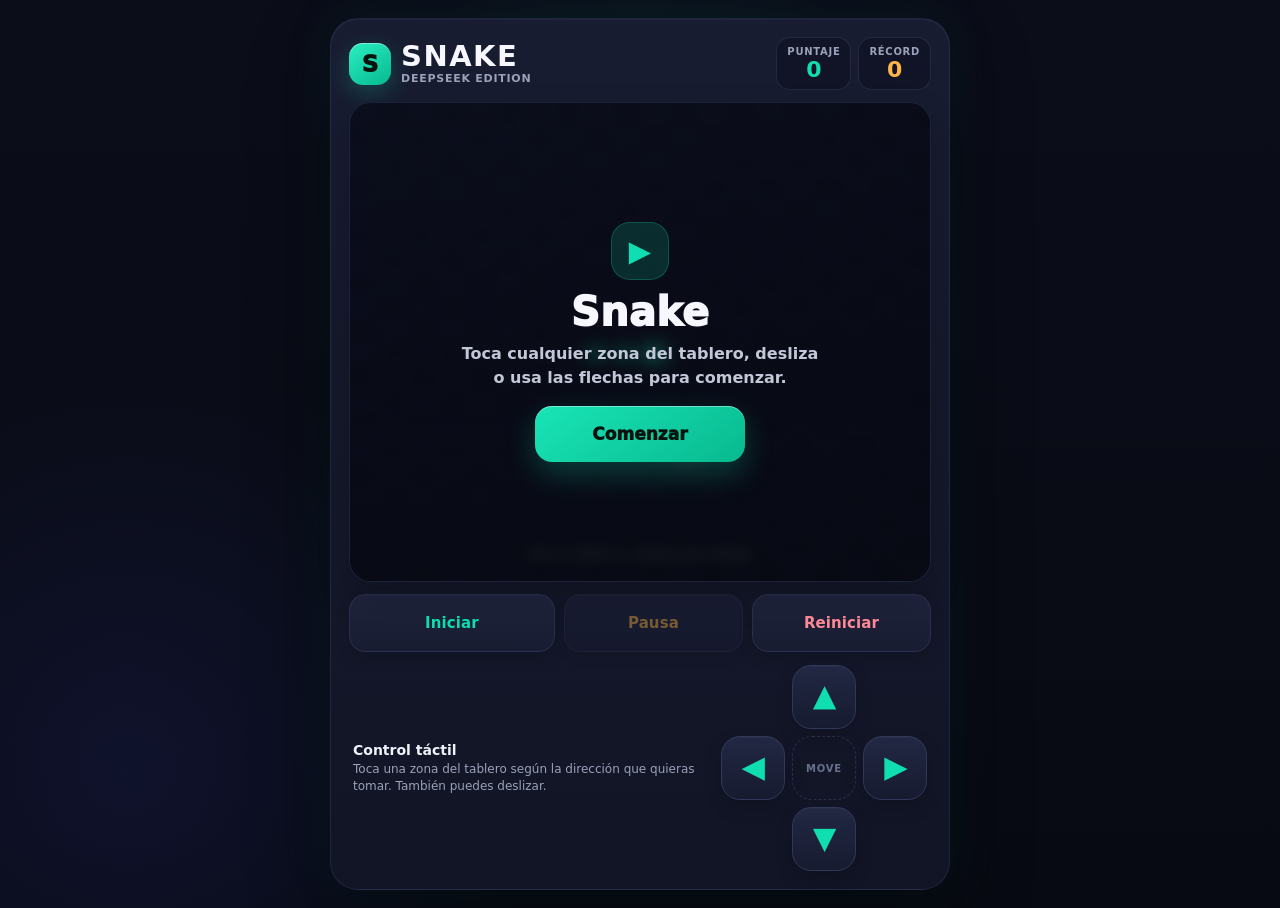
<file: app/src/main/assets/index.html>
<!DOCTYPE html>
<html lang="es">
<head>
<meta charset="UTF-8">
<meta name="viewport" content="width=device-width, initial-scale=1.0, maximum-scale=1.0, user-scalable=no, viewport-fit=cover">
<meta name="theme-color" content="#090b16">
<title>Snake DeepSeek</title>
<style>
:root{
  --bg:#090b16;
  --panel:#15182b;
  --panel-2:#1b1f36;
  --line:#2a3050;
  --text:#f7f8ff;
  --muted:#9aa1b9;
  --green:#10ddb0;
  --green-2:#08b98f;
  --green-soft:rgba(16,221,176,.16);
  --orange:#ffb547;
  --red:#ff5c70;
}
*{box-sizing:border-box;margin:0;padding:0}
html,body{width:100%;min-height:100%;background:var(--bg)}
body{
  min-height:100dvh;
  display:flex;
  align-items:center;
  justify-content:center;
  padding:max(18px,env(safe-area-inset-top)) 14px max(18px,env(safe-area-inset-bottom));
  overflow:hidden;
  color:var(--text);
  font-family:Inter,"Segoe UI",Roboto,system-ui,-apple-system,sans-serif;
  background:
    radial-gradient(circle at 50% 28%,rgba(16,221,176,.12),transparent 34%),
    radial-gradient(circle at 10% 85%,rgba(76,91,255,.10),transparent 30%),
    linear-gradient(180deg,#0b0d19 0%,#080a13 100%);
  touch-action:none;
  user-select:none;
  -webkit-user-select:none;
  -webkit-tap-highlight-color:transparent;
}
button{font:inherit}
.hidden{display:none!important}
.game-shell{
  width:min(94vw,620px);
  max-height:calc(100dvh - 28px);
  display:flex;
  flex-direction:column;
  gap:12px;
  padding:18px;
  border:1px solid rgba(137,151,212,.12);
  border-radius:28px;
  background:linear-gradient(180deg,rgba(25,29,50,.98),rgba(18,21,38,.98));
  box-shadow:
    0 28px 80px rgba(0,0,0,.44),
    0 0 55px rgba(16,221,176,.08),
    inset 0 1px 0 rgba(255,255,255,.035);
}
.header{
  display:flex;
  align-items:center;
  justify-content:space-between;
  gap:12px;
}
.brand{display:flex;align-items:center;gap:10px;min-width:0}
.brand-mark{
  width:42px;height:42px;border-radius:14px;
  display:grid;place-items:center;
  color:#07130f;
  font-size:23px;font-weight:1000;
  background:linear-gradient(145deg,#29efc2,var(--green-2));
  box-shadow:0 8px 24px rgba(16,221,176,.24),inset 0 1px 0 rgba(255,255,255,.4);
}
.title-wrap{display:flex;flex-direction:column;gap:1px;min-width:0}
.title{
  color:var(--text);
  font-size:clamp(21px,5vw,29px);
  line-height:1;
  font-weight:900;
  letter-spacing:1.5px;
}
.subtitle{color:var(--muted);font-size:11px;font-weight:700;letter-spacing:.75px;text-transform:uppercase}
.score-box{display:flex;gap:7px;flex-shrink:0}
.score-card{
  min-width:72px;
  padding:8px 10px;
  border:1px solid rgba(139,153,215,.14);
  border-radius:14px;
  background:rgba(8,11,24,.36);
  text-align:center;
}
.score-label{display:block;color:var(--muted);font-size:10px;font-weight:800;text-transform:uppercase;letter-spacing:.7px}
.score-value{display:block;margin-top:1px;font-size:22px;font-weight:900;line-height:1.05;color:var(--green)}
.score-card.best .score-value{color:var(--orange)}
.canvas-wrapper{
  position:relative;
  width:100%;
  aspect-ratio:1/1;
  overflow:hidden;
  border:1px solid rgba(100,116,190,.18);
  border-radius:22px;
  background:#0d1020;
  box-shadow:inset 0 0 45px rgba(0,0,0,.38),0 14px 32px rgba(0,0,0,.22);
  touch-action:none;
  cursor:pointer;
}
canvas{display:block;width:100%;height:100%;touch-action:none}
.board-badge{
  position:absolute;
  left:50%;bottom:12px;
  transform:translateX(-50%);
  z-index:4;
  max-width:calc(100% - 24px);
  padding:7px 12px;
  border:1px solid rgba(255,255,255,.08);
  border-radius:999px;
  background:rgba(7,9,18,.68);
  color:#c7ccdc;
  font-size:11px;
  font-weight:750;
  white-space:nowrap;
  pointer-events:none;
  backdrop-filter:blur(8px);
  -webkit-backdrop-filter:blur(8px);
  transition:opacity .25s,transform .25s;
}
.board-badge.playing{opacity:0;transform:translate(-50%,8px)}
.overlay{
  position:absolute;inset:0;z-index:8;
  display:flex;flex-direction:column;align-items:center;justify-content:center;
  gap:9px;padding:26px;text-align:center;
  background:linear-gradient(180deg,rgba(7,9,18,.68),rgba(7,9,18,.84));
  backdrop-filter:blur(7px);-webkit-backdrop-filter:blur(7px);
  pointer-events:none;
}
.overlay-icon{
  width:58px;height:58px;border-radius:19px;
  display:grid;place-items:center;
  margin-bottom:2px;
  background:var(--green-soft);
  border:1px solid rgba(16,221,176,.24);
  color:var(--green);
  font-size:29px;
}
.overlay h2{font-size:clamp(28px,7vw,40px);line-height:1.05;font-weight:950;letter-spacing:.3px}
.overlay .fs{font-size:clamp(18px,4.6vw,25px);font-weight:850;color:var(--green)}
.overlay .rec{font-size:clamp(16px,4vw,21px);font-weight:900;color:var(--orange);animation:recordPulse .8s ease-in-out infinite alternate}
.overlay .sub{max-width:360px;color:#c3c8d9;font-size:clamp(13px,3.3vw,16px);line-height:1.45;font-weight:600}
.overlay button{
  min-width:210px;min-height:56px;
  margin-top:8px;padding:0 26px;
  border:0;border-radius:17px;
  background:linear-gradient(145deg,#19e5b6,#08b98f);
  color:#05130f;font-size:17px;font-weight:950;
  box-shadow:0 12px 30px rgba(16,221,176,.24),inset 0 1px 0 rgba(255,255,255,.4);
  pointer-events:auto;
  transition:transform .12s,filter .12s;
}
.overlay button:active{transform:scale(.96);filter:brightness(.94)}
@keyframes recordPulse{from{transform:scale(1);opacity:.83}to{transform:scale(1.045);opacity:1}}
.action-row{display:grid;grid-template-columns:1.15fr 1fr 1fr;gap:9px}
.action-row button{
  min-width:0;min-height:58px;
  padding:0 8px;
  border:1px solid var(--line);
  border-radius:16px;
  background:linear-gradient(180deg,#20243d,#181c31);
  color:#e7e9f2;
  font-size:15px;
  font-weight:850;
  letter-spacing:.1px;
  box-shadow:inset 0 1px 0 rgba(255,255,255,.025),0 6px 16px rgba(0,0,0,.12);
  transition:transform .1s,border-color .1s,background .1s,opacity .1s;
}
.action-row button:active{transform:scale(.97);border-color:rgba(16,221,176,.62);background:#222842}
.action-row .start{color:var(--green)}
.action-row .pause{color:var(--orange)}
.action-row .reset{color:#ff8a98}
.action-row button:disabled{opacity:.42;transform:none}
.control-area{
  display:flex;
  align-items:center;
  justify-content:space-between;
  gap:14px;
  padding:1px 4px 0;
}
.control-copy{flex:1;min-width:0}
.control-copy strong{display:block;font-size:14px;color:#f0f2fb}
.control-copy span{display:block;margin-top:3px;color:var(--muted);font-size:12px;line-height:1.35}
.dpad{
  flex:0 0 auto;
  display:grid;
  grid-template-areas:". up ." "left center right" ". down .";
  grid-template-columns:64px 64px 64px;
  grid-template-rows:64px 64px 64px;
  gap:7px;
  touch-action:none;
}
.dpad button{
  width:64px;height:64px;
  display:grid;place-items:center;
  border:1px solid #303858;
  border-radius:19px;
  background:linear-gradient(180deg,#222743,#171b30);
  color:var(--green);
  font-size:28px;font-weight:950;line-height:1;
  box-shadow:inset 0 1px 0 rgba(255,255,255,.035),0 7px 18px rgba(0,0,0,.16);
  touch-action:none;
  transition:transform .08s,background .08s,border-color .08s,box-shadow .08s;
}
.dpad button:active,.dpad button.pressed{
  transform:scale(.92);
  border-color:rgba(16,221,176,.72);
  background:#26304a;
  box-shadow:0 0 22px rgba(16,221,176,.16);
}
.d-up{grid-area:up}.d-left{grid-area:left}.d-right{grid-area:right}.d-down{grid-area:down}
.dpad-center{
  grid-area:center;
  width:64px;height:64px;border-radius:20px;
  display:grid;place-items:center;
  color:#66708d;font-size:10px;font-weight:900;letter-spacing:.8px;
  border:1px dashed rgba(127,142,202,.22);
}
@media(max-width:560px){
  body{padding:max(12px,env(safe-area-inset-top)) 9px max(12px,env(safe-area-inset-bottom))}
  .game-shell{width:97vw;padding:13px;border-radius:24px;gap:10px}
  .brand-mark{width:38px;height:38px;border-radius:13px;font-size:21px}
  .title{font-size:22px}.subtitle{font-size:9px}
  .score-card{min-width:62px;padding:7px 8px}.score-value{font-size:19px}
  .canvas-wrapper{border-radius:19px}
  .action-row{gap:7px}.action-row button{min-height:56px;font-size:14px;border-radius:15px}
  .control-area{justify-content:center;padding-top:0}
  .control-copy{display:none}
  .dpad{grid-template-columns:68px 68px 68px;grid-template-rows:68px 68px 68px;gap:8px}
  .dpad button,.dpad-center{width:68px;height:68px;border-radius:20px}
}
@media(max-height:760px){
  body{align-items:flex-start;overflow:auto}
  .game-shell{max-height:none}
  .canvas-wrapper{width:min(100%,54dvh);align-self:center}
  .control-area{justify-content:center}
  .control-copy{display:none}
  .dpad{grid-template-columns:58px 58px 58px;grid-template-rows:58px 58px 58px;gap:6px}
  .dpad button,.dpad-center{width:58px;height:58px;border-radius:17px}
  .action-row button{min-height:52px}
}
</style>
</head>
<body>
<main class="game-shell">
  <header class="header">
    <div class="brand">
      <div class="brand-mark" aria-hidden="true">S</div>
      <div class="title-wrap">
        <h1 class="title">SNAKE</h1>
        <span class="subtitle">DeepSeek Edition</span>
      </div>
    </div>
    <div class="score-box" aria-label="Puntuación">
      <div class="score-card">
        <span class="score-label">Puntaje</span>
        <span class="score-value" id="scoreDisplay" aria-live="polite">0</span>
      </div>
      <div class="score-card best">
        <span class="score-label">Récord</span>
        <span class="score-value" id="bestDisplay">0</span>
      </div>
    </div>
  </header>

  <section class="canvas-wrapper" id="canvasWrapper" role="application" aria-label="Tablero de Snake. Toca alrededor de la cabeza o desliza para dirigir la serpiente.">
    <canvas id="gameCanvas" width="600" height="600"></canvas>
    <div class="board-badge" id="boardBadge">Toca el tablero o desliza para dirigir</div>
    <div class="overlay" id="overlay">
      <div class="overlay-icon" id="overlayIcon" aria-hidden="true">▶</div>
      <h2 id="overlayTitle">Snake</h2>
      <p class="fs hidden" id="overlayScoreLine">Puntaje: <span id="overlayScore">0</span></p>
      <p class="rec hidden" id="recordMsg">★ ¡Nuevo récord!</p>
      <p class="sub" id="overlaySub">Toca cualquier zona del tablero, desliza o usa las flechas para comenzar.</p>
      <button id="overlayBtn" type="button">Comenzar</button>
    </div>
  </section>

  <section class="action-row" aria-label="Acciones del juego">
    <button class="start" id="btnStart" type="button">Iniciar</button>
    <button class="pause" id="btnPause" type="button" disabled>Pausa</button>
    <button class="reset" id="btnReset" type="button">Reiniciar</button>
  </section>

  <section class="control-area">
    <div class="control-copy">
      <strong>Control táctil</strong>
      <span>Toca una zona del tablero según la dirección que quieras tomar. También puedes deslizar.</span>
    </div>
    <div class="dpad" id="dpad" aria-label="Controles de dirección">
      <button class="d-up" data-dir="up" type="button" aria-label="Arriba">▲</button>
      <button class="d-left" data-dir="left" type="button" aria-label="Izquierda">◀</button>
      <div class="dpad-center" aria-hidden="true">MOVE</div>
      <button class="d-right" data-dir="right" type="button" aria-label="Derecha">▶</button>
      <button class="d-down" data-dir="down" type="button" aria-label="Abajo">▼</button>
    </div>
  </section>
</main>

<script>
(function(){
  'use strict';

  const C=document.getElementById('gameCanvas');
  const CX=C.getContext('2d');
  const CW=document.getElementById('canvasWrapper');
  const S=document.getElementById('scoreDisplay');
  const B=document.getElementById('bestDisplay');
  const bS=document.getElementById('btnStart');
  const bP=document.getElementById('btnPause');
  const bR=document.getElementById('btnReset');
  const O=document.getElementById('overlay');
  const OI=document.getElementById('overlayIcon');
  const OT=document.getElementById('overlayTitle');
  const OSL=document.getElementById('overlayScoreLine');
  const OS=document.getElementById('overlayScore');
  const OSu=document.getElementById('overlaySub');
  const OB=document.getElementById('overlayBtn');
  const RM=document.getElementById('recordMsg');
  const badge=document.getElementById('boardBadge');
  const DP=[...document.querySelectorAll('[data-dir]')];

  const G=20;
  const U=C.width/G;
  const DM={up:{x:0,y:-1},down:{x:0,y:1},left:{x:-1,y:0},right:{x:1,y:0}};
  const OPP={up:'down',down:'up',left:'right',right:'left'};

  let snake=[];
  let food=null;
  let dir='right';
  let nextDir='right';
  let score=0;
  let best=0;
  let running=false;
  let paused=false;
  let gameOver=false;
  let tid=null;
  let interval=200;
  let audioContext=null;
  let pointerStart=null;
  let tapFlash=null;

  function ensureAudio(){
    try{
      if(!audioContext) audioContext=new (window.AudioContext||window.webkitAudioContext)();
      if(audioContext.state==='suspended') audioContext.resume();
    }catch(_){audioContext=null}
  }

  function beep(f,d,type='sine'){
    try{
      ensureAudio();
      if(!audioContext)return;
      const o=audioContext.createOscillator();
      const g=audioContext.createGain();
      o.type=type;o.frequency.value=f;
      g.gain.setValueAtTime(.10,audioContext.currentTime);
      g.gain.exponentialRampToValueAtTime(.001,audioContext.currentTime+d);
      o.connect(g);g.connect(audioContext.destination);
      o.start();o.stop(audioContext.currentTime+d);
    }catch(_){/* El juego continúa sin sonido. */}
  }

  function loadBest(){
    try{return Math.max(0,parseInt(localStorage.getItem('snakeBest'),10)||0)}catch(_){return 0}
  }
  function saveBest(v){try{localStorage.setItem('snakeBest',String(v))}catch(_){}}

  function placeFood(){
    const free=[];
    for(let x=0;x<G;x++){
      for(let y=0;y<G;y++){
        if(!snake.some(s=>s.x===x&&s.y===y)) free.push({x,y});
      }
    }
    food=free.length?free[Math.floor(Math.random()*free.length)]:null;
  }

  function roundedRect(ctx,x,y,w,h,r){
    const radius=Math.min(r,w/2,h/2);
    ctx.beginPath();
    ctx.moveTo(x+radius,y);
    ctx.lineTo(x+w-radius,y);
    ctx.quadraticCurveTo(x+w,y,x+w,y+radius);
    ctx.lineTo(x+w,y+h-radius);
    ctx.quadraticCurveTo(x+w,y+h,x+w-radius,y+h);
    ctx.lineTo(x+radius,y+h);
    ctx.quadraticCurveTo(x,y+h,x,y+h-radius);
    ctx.lineTo(x,y+radius);
    ctx.quadraticCurveTo(x,y,x+radius,y);
    ctx.closePath();
  }

  function drawBoard(){
    const gradient=CX.createLinearGradient(0,0,C.width,C.height);
    gradient.addColorStop(0,'#11152b');
    gradient.addColorStop(1,'#090c19');
    CX.fillStyle=gradient;
    CX.fillRect(0,0,C.width,C.height);

    for(let x=0;x<G;x++){
      for(let y=0;y<G;y++){
        CX.fillStyle=(x+y)%2===0?'rgba(62,72,130,.10)':'rgba(255,255,255,.008)';
        CX.fillRect(x*U,y*U,U,U);
      }
    }

    CX.strokeStyle='rgba(112,130,205,.09)';
    CX.lineWidth=1;
    for(let i=1;i<G;i++){
      CX.beginPath();CX.moveTo(i*U,0);CX.lineTo(i*U,C.height);CX.stroke();
      CX.beginPath();CX.moveTo(0,i*U);CX.lineTo(C.width,i*U);CX.stroke();
    }
  }

  function drawSnake(){
    snake.forEach((segment,index)=>{
      const isHead=index===0;
      const inset=isHead?2.3:4.2;
      const x=segment.x*U+inset;
      const y=segment.y*U+inset;
      const size=U-inset*2;

      CX.shadowColor=isHead?'rgba(32,242,191,.55)':'rgba(16,221,176,.24)';
      CX.shadowBlur=isHead?18:8;
      const grad=CX.createLinearGradient(x,y,x+size,y+size);
      if(isHead){grad.addColorStop(0,'#2bf0c3');grad.addColorStop(1,'#08bd91')}
      else{grad.addColorStop(0,'#12c99b');grad.addColorStop(1,'#08765d')}
      CX.fillStyle=grad;
      roundedRect(CX,x,y,size,size,isHead?8:7);
      CX.fill();
      CX.shadowBlur=0;

      if(isHead){
        const eyeR=2.2;
        const cx=x+size/2;
        const cy=y+size/2;
        let eyes=[];
        if(dir==='right') eyes=[[cx+5,cy-5],[cx+5,cy+5]];
        if(dir==='left') eyes=[[cx-5,cy-5],[cx-5,cy+5]];
        if(dir==='up') eyes=[[cx-5,cy-5],[cx+5,cy-5]];
        if(dir==='down') eyes=[[cx-5,cy+5],[cx+5,cy+5]];
        CX.fillStyle='#06251d';
        eyes.forEach(([ex,ey])=>{CX.beginPath();CX.arc(ex,ey,eyeR,0,Math.PI*2);CX.fill()});
      }
    });
  }

  function drawFood(){
    if(!food)return;
    const cx=food.x*U+U/2;
    const cy=food.y*U+U/2+1;
    CX.shadowColor='rgba(255,76,103,.62)';CX.shadowBlur=20;
    const grad=CX.createRadialGradient(cx-5,cy-6,2,cx,cy,U/2);
    grad.addColorStop(0,'#ff9aab');grad.addColorStop(.35,'#ff516b');grad.addColorStop(1,'#cb2542');
    CX.fillStyle=grad;
    CX.beginPath();CX.arc(cx,cy,U*.34,0,Math.PI*2);CX.fill();
    CX.shadowBlur=0;
    CX.strokeStyle='#77d66d';CX.lineWidth=3;CX.lineCap='round';
    CX.beginPath();CX.moveTo(cx+1,cy-U*.30);CX.quadraticCurveTo(cx+7,cy-U*.50,cx+11,cy-U*.44);CX.stroke();
  }

  function drawTapFlash(){
    if(!tapFlash)return;
    const age=performance.now()-tapFlash.time;
    if(age>240){tapFlash=null;return}
    const progress=age/240;
    CX.save();
    CX.globalAlpha=1-progress;
    CX.strokeStyle='#2bf0c3';CX.lineWidth=4;
    CX.beginPath();CX.arc(tapFlash.x,tapFlash.y,12+progress*28,0,Math.PI*2);CX.stroke();
    CX.restore();
    requestAnimationFrame(draw);
  }

  function draw(){
    CX.clearRect(0,0,C.width,C.height);
    drawBoard();
    drawSnake();
    drawFood();
    drawTapFlash();

    if(paused&&running){
      CX.fillStyle='rgba(4,6,13,.68)';CX.fillRect(0,0,C.width,C.height);
      CX.fillStyle='#f7f8ff';CX.font='900 52px "Segoe UI",sans-serif';
      CX.textAlign='center';CX.textBaseline='middle';
      CX.fillText('PAUSA',C.width/2,C.height/2-14);
      CX.fillStyle='#aab0c4';CX.font='700 22px "Segoe UI",sans-serif';
      CX.fillText('Toca el tablero para continuar',C.width/2,C.height/2+40);
    }
  }

  function updateControls(){
    bS.textContent=running?'Jugando':(gameOver?'Jugar':'Iniciar');
    bS.disabled=running;
    bP.disabled=!running||gameOver;
    bP.textContent=paused?'Continuar':'Pausa';
    badge.classList.toggle('playing',running&&!paused);
  }

  function showIntro(){
    OI.textContent='▶';
    OT.textContent='Snake';
    OSL.classList.add('hidden');
    RM.classList.add('hidden');
    OSu.textContent='Toca cualquier zona del tablero, desliza o usa las flechas para comenzar.';
    OB.textContent='Comenzar';
    O.classList.remove('hidden');
  }

  function init(showOverlay=true){
    const h=Math.floor(G/2);
    snake=[{x:h,y:h},{x:h-1,y:h},{x:h-2,y:h}];
    dir='right';nextDir='right';score=0;interval=200;
    best=loadBest();
    S.textContent='0';B.textContent=String(best);
    running=false;paused=false;gameOver=false;
    if(tid){clearTimeout(tid);tid=null}
    placeFood();
    if(showOverlay) showIntro(); else O.classList.add('hidden');
    updateControls();
    draw();
  }

  function schedule(){
    if(tid){clearTimeout(tid);tid=null}
    if(!paused&&running&&!gameOver) tid=setTimeout(step,interval);
  }

  function step(){
    if(gameOver||!running)return;
    if(paused){schedule();return}

    dir=nextDir;
    const head={x:snake[0].x+DM[dir].x,y:snake[0].y+DM[dir].y};
    const hitsWall=head.x<0||head.x>=G||head.y<0||head.y>=G;
    const hitsSelf=snake.some(s=>s.x===head.x&&s.y===head.y);

    if(hitsWall||hitsSelf){
      gameOver=true;running=false;paused=false;
      beep(170,.38,'sawtooth');
      const newRecord=score>0&&score>best;
      if(newRecord){best=score;saveBest(best);B.textContent=String(best)}
      OI.textContent='×';
      OT.textContent='Game Over';
      OS.textContent=String(score);
      OSL.classList.remove('hidden');
      RM.classList.toggle('hidden',!newRecord);
      OSu.textContent=newRecord?'Superaste tu mejor puntaje.':'Toca el tablero o el botón para volver a jugar.';
      OB.textContent='Jugar de nuevo';
      O.classList.remove('hidden');
      updateControls();
      draw();
      if(tid){clearTimeout(tid);tid=null}
      return;
    }

    snake.unshift(head);
    if(food&&head.x===food.x&&head.y===food.y){
      score++;
      S.textContent=String(score);
      beep(680,.08);
      placeFood();
      interval=Math.max(72,200-Math.floor(score/5)*15);
    }else{
      snake.pop();
    }

    draw();
    schedule();
  }

  function setDir(direction){
    if(!direction||gameOver||!running)return false;
    if(direction===nextDir||OPP[direction]===nextDir)return false;
    nextDir=direction;
    beep(430,.035);
    DP.forEach(button=>button.classList.toggle('pressed',button.dataset.dir===direction));
    setTimeout(()=>DP.forEach(button=>button.classList.remove('pressed')),90);
    return true;
  }

  function startGame(){
    if(gameOver) init(false);
    if(running)return;
    running=true;paused=false;gameOver=false;
    O.classList.add('hidden');
    ensureAudio();
    updateControls();
    schedule();
  }

  function togglePause(){
    if(!running||gameOver)return;
    paused=!paused;
    if(paused&&tid){clearTimeout(tid);tid=null}
    if(!paused)schedule();
    updateControls();
    draw();
  }

  function resetGame(){
    init(true);
  }

  function pointerPosition(event){
    const rect=C.getBoundingClientRect();
    return {
      x:(event.clientX-rect.left)*(C.width/rect.width),
      y:(event.clientY-rect.top)*(C.height/rect.height)
    };
  }

  function directionFromTap(position){
    const head=snake[0];
    const hx=(head.x+.5)*U;
    const hy=(head.y+.5)*U;
    const dx=position.x-hx;
    const dy=position.y-hy;
    return Math.abs(dx)>=Math.abs(dy)?(dx>=0?'right':'left'):(dy>=0?'down':'up');
  }

  function handleBoardDirection(direction,position){
    if(gameOver){
      init(false);
      startGame();
    }else if(!running){
      startGame();
    }else if(paused){
      togglePause();
    }
    if(position)tapFlash={x:position.x,y:position.y,time:performance.now()};
    setDir(direction);
    draw();
  }

  CW.addEventListener('pointerdown',event=>{
    if(event.target===OB)return;
    event.preventDefault();
    CW.setPointerCapture?.(event.pointerId);
    const pos=pointerPosition(event);
    pointerStart={x:pos.x,y:pos.y,id:event.pointerId};
  });

  CW.addEventListener('pointerup',event=>{
    if(event.target===OB||!pointerStart)return;
    event.preventDefault();
    const end=pointerPosition(event);
    const dx=end.x-pointerStart.x;
    const dy=end.y-pointerStart.y;
    const distance=Math.hypot(dx,dy);
    pointerStart=null;
    const direction=distance>28
      ?(Math.abs(dx)>=Math.abs(dy)?(dx>=0?'right':'left'):(dy>=0?'down':'up'))
      :directionFromTap(end);
    handleBoardDirection(direction,end);
  });

  CW.addEventListener('pointercancel',()=>{pointerStart=null});

  DP.forEach(button=>{
    button.addEventListener('pointerdown',event=>{
      event.preventDefault();
      if(!running&&!gameOver)startGame();
      setDir(button.dataset.dir);
    });
  });

  document.addEventListener('keydown',event=>{
    if(event.key===' '){event.preventDefault();togglePause();return}
    const keyMap={ArrowUp:'up',ArrowDown:'down',ArrowLeft:'left',ArrowRight:'right',w:'up',W:'up',s:'down',S:'down',a:'left',A:'left',d:'right',D:'right'};
    const direction=keyMap[event.key];
    if(direction){
      event.preventDefault();
      if(!running&&!gameOver)startGame();
      setDir(direction);
    }
  });

  bS.addEventListener('click',startGame);
  bP.addEventListener('click',togglePause);
  bR.addEventListener('click',resetGame);
  OB.addEventListener('pointerdown',event=>event.stopPropagation());
  OB.addEventListener('click',event=>{event.stopPropagation();startGame()});

  init(true);
})();
</script>
</body>
</html>
</file>
